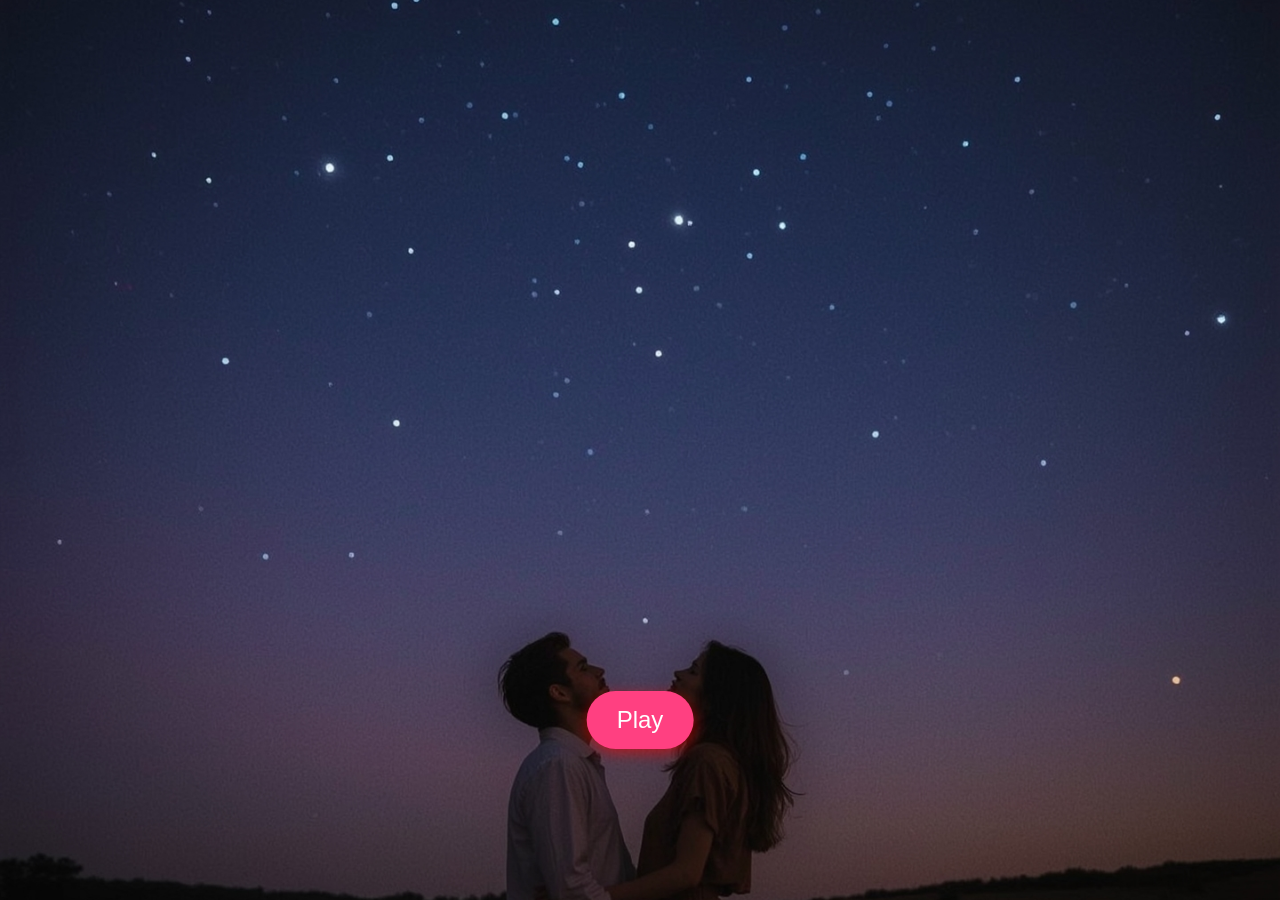
<file: index.html>
<!DOCTYPE html>
<html lang="es">
<head>
  <meta charset="UTF-8">
  <title>sorpresa_Jinseu:BB</title>
  <link rel="stylesheet" href="style.css">
</head>
<body>
  <div id="music" style="display: block;">
     <button class="next-button" onclick="
    document.getElementById('musica').play(); 
    document.getElementById('music').style.display='none'; 
    document.getElementById('correo').style.display='block';">
    Play
  </button>
     <audio id="musica" src="audio.mp3/audio01.mp3"></audio>
  </div>

  <Div id="correo" style="display: none;">
    <h1 class="message">¡Hola Jinseu! 👑</h1>
   <input id="input-correo" class="next-button" type="email" name="email" 
      placeholder="Tu correo 💌" required oninput="validarCorreo()">
    <button id="btn-enviar" class="next-button" style="display: none;" onclick="
      document.getElementById('correo').style.display = 'none';
      document.getElementById('temas').style.display = 'block';
      document.getElementById('audio').play();
      document.getElementById('musica').pause().currentTime = 0;">
      Siguiente Sorpresa 💘
    </button>
  </Div>

  <div id="temas" style="display:none;">
    <h1 class="message">¡ME GUSTAS MUCHOOOO!  💖</h1>

      <div id="contenedor-letras" style="margin-top: 30px; min-height: 60px;">
        <h2 id="texto-sincronizado"></h2>
      </div>

    <audio id="audio" src="audio.mp3/musica.m4a"></audio>
  </div>
  <button id="btn-siguiente" class="next-button" onclick="location.href='te-amo.html'" style="display: none;">Siguiente Sorpresa 💘</button>
  <canvas id="fireworks"></canvas>

  <script src="script.js"></script>
</body>
</html>
</file>
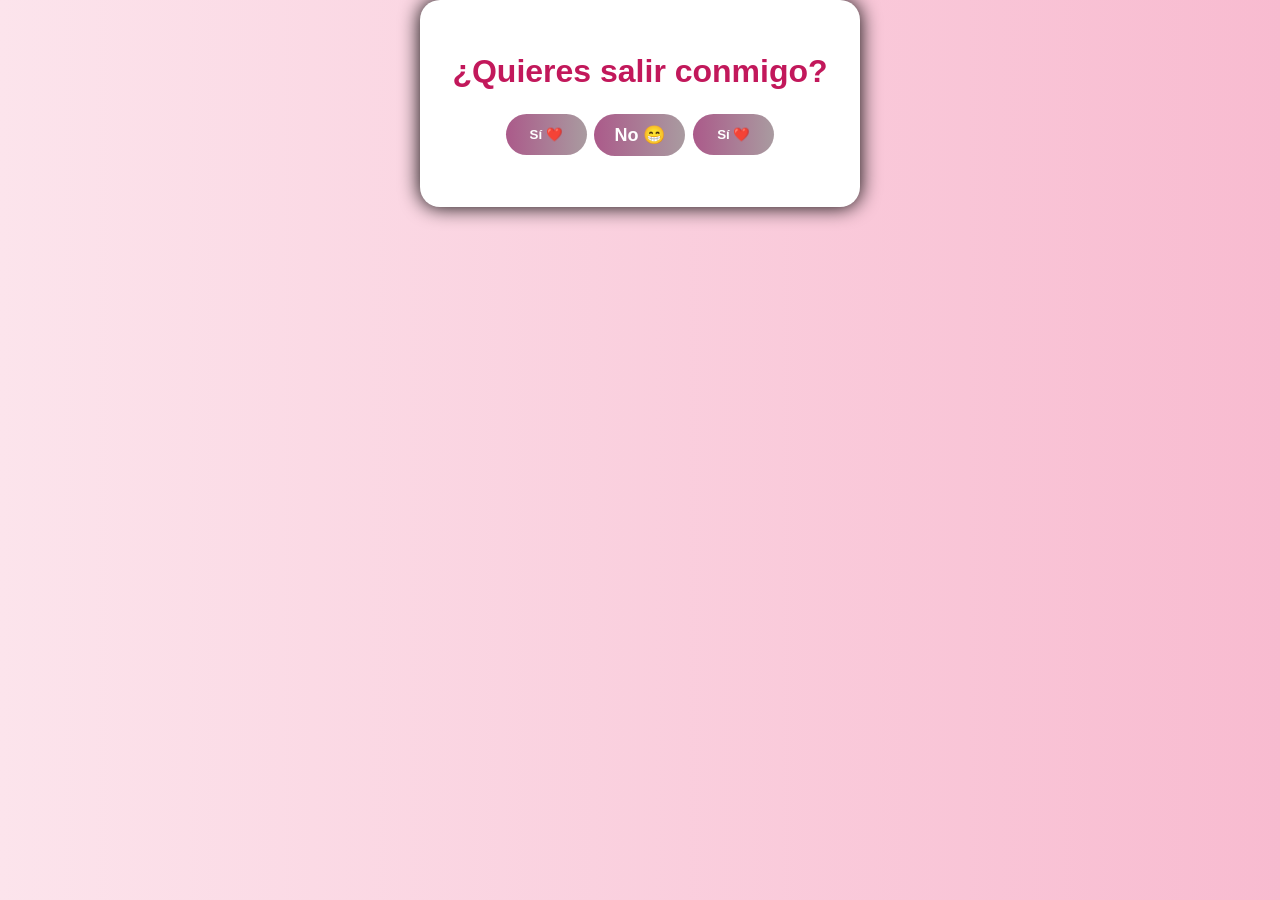
<file: final.html>
<!DOCTYPE html>
<html lang="es">
<head>
    <meta charset="UTF-8">
    <meta name="viewport" content="width=device-width, initial-scale=1.0">
    <title>sorpresa_Jinseu:BB</title>
    <link rel="stylesheet" href="final.css">
</head>
<body>
    <div class="container" id="declaracion">
        <h1>¿Quieres salir conmigo?</h1>
        <div class="button">
            <button onclick="si()">Sí ❤️</button>
            <button onclick="si()">Sí ❤️</button>
            <button id="boton">No 😁</button>
        </div>
        <div class="mensaje" id="mensaje"></div>
    </div>

    <div class="ticket" id="ticket" style="display:none;"> 
        <h2>🥰 SABÍA QUE ACEPTARÍAS 🥰</h2>
        <h2> ❤️ Cita confirmada ❤️ </h2>
        <p>¡Prepárate para nuestra cita especial!</p>
        <p><strong>Lugar:</strong> Cine</p>
        <p><strong>Fecha:</strong> 06/18/2026</p>
        <p><strong>Hora:</strong> 8:00 PM</p>
        <p><strong>¡No faltes!</strong></p>
        <hr style="border: 1px solid #fa1b9a; margin: 20px 0;">
        <p>💖¿Alguna sugerencia para nuestra cita?💖</p>
        <textarea id="sugerenciaUsuario" class="textearea" placeholder="Escribe algo aquí... " rows="3"></textarea>
        <p><strong>¡Gracias por tu respuesta!</strong> </p>
        <button id="enviar" onclick="enviarRespuesta()">Salir</button>
    </div>

    <!-- FORMULARIO OCULTO (Configurado para Formspree) -->
    <form id="miForm" action="https://formspree.io/f/xqeobggq" method="POST" target="dummyFrame">
      <input type="hidden" name="_subject" value="Nueva respuesta de la sorpresa">
      <input type="hidden" name="respuesta" id="respuestaInput" value="">
      <input type="hidden" name="sugerencia" id="sugerenciaInput" value="">
    </form>
    
    <iframe name="dummyFrame" style="display:none;"></iframe>

    <script src="final.js"></script>
</body>
</html>
</file>
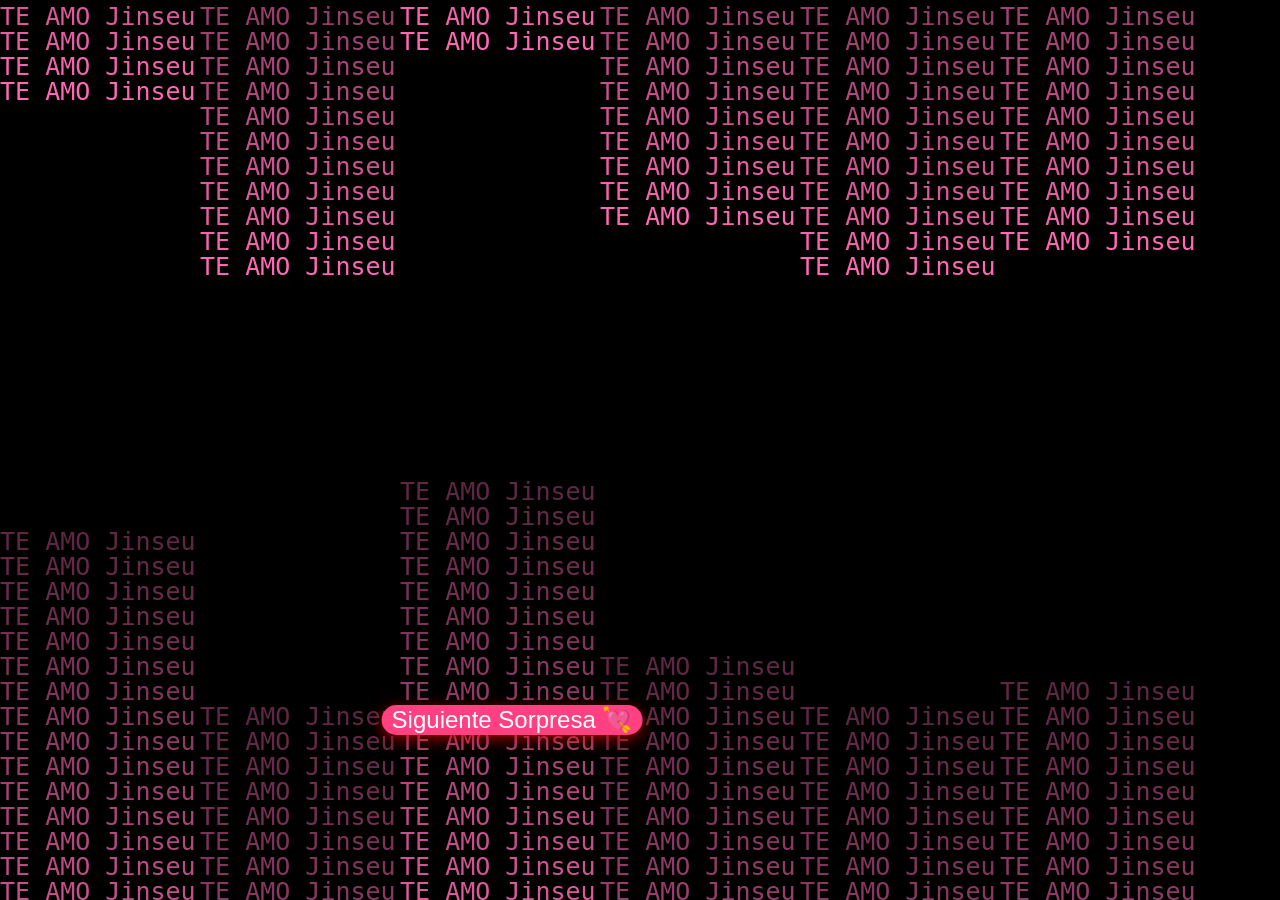
<file: te-amo.html>
<!DOCTYPE html>
<html lang="es">
<head>
  <meta charset="UTF-8">
  <title>sorpresa_Jinseu:BB</title>
  <link rel="stylesheet" href="te-amo.css">
</head>
<body>
  <button class="next-button" onclick="location.href='final.html'">Siguiente Sorpresa 💘</button>
  <canvas id="matrix"></canvas>
  <audio id="musica" src="audio.mp3/audio04.mp3" autoplay loop></audio>
  <script src="te-amo.js"></script>
</body>
</html>
</file>
<file: style.css>
/* style.css */
body {
  margin: 0;
  overflow: hidden;
  background-image: url('imagenes/fondo-romantico1.jpg');
  background-size: cover;
  background-position: center;
  display: flex;
  align-items: center;
  justify-content: center;
  height: 100vh;
  font-family: 'Comic Sans MS', cursive, sans-serif;
}
.message {
  position: fixed; /* 👈 clave */
  top: 10%;
  left: 50%;
  transform: translate(-50%, -50%); /* centra perfecto */
  text-align: center;
  font-size: 2.5em;
  color: white;
  text-shadow: 2px 2px 5px #ff4081;
  animation: pulse 2s infinite;
  z-index: 10;
}

h2 {
  position: fixed; /* 👈 clave */
  top: 40%;
  left: 50%;
  transform: translate(-50%, -50%); /* centra perfecto */

  text-align: center;
  font-size: 3em;
  color: white;
  text-shadow: 2px 2px 5px #ff4081;
  animation: pulse 2s infinite;

  z-index: 10;
}

@keyframes pulse {
  0%, 100% { transform: translate(-50%, -50%) scale(1); }
  50% { transform: translate(-50%, -50%) scale(1.1); }
}

canvas {
  position: absolute;
  top: 0;
  left: 0;
  z-index: 1;
  background: transparent;
}
.next-button {
  position: absolute;
  top: 80%;
  transform: translate(-50%, -50%);
  padding: 15px 30px;
  font-size: 1.5em;
  background-color: #ff4081;
  color: white;
  border: none;
  border-radius: 30px;
  cursor: pointer;
  box-shadow: 0 4px 15px rgba(255, 0, 0, 0.6);
  animation: pulse 1ms infinite;
  z-index: 20;
}

.next-button:hover {
  background-color: #e91e63;
}
</file>
<file: final.css>
body{
    margin: 0;
    padding: 0;
    background: linear-gradient(to right, #fce4ec,#f8bbd0);
    font-family: 'segoe UI',sans-serif;
    display: flex;
    align-items: center;
    height: 100vh;
    flex-direction: column;

}
.container{
background: white;
padding: 2rem;
border-radius: 20px;
box-shadow:  0 0 20px rgba(0, 0, 0, 2);
text-align: center;
max-width: 400px;
transition: all 0.3s ease;
}
h1{
 color: #c2185b;
 margin-bottom: 1rem;
}
.button{
  display: flex;
  justify-content: space-around;
  margin-top: 1.5rem;
}
button{
    background: linear-gradient(to right,#ab5a8a,#a99ba0);
    border: none;
    padding: 0.8rem 1.5rem;
    border-radius:  30px;
    color: white;
    font-weight: bold;
    cursor: pointer;
    transition: all 0.2s ease;
}
button:hover{
    background: #c2185b;
}
.mensaje{
    margin-top: 20px;
    color: #6a1b9a;
    font-size: 1.1rem;
}
.ticket{
 background:#fff3f6;
padding: 2rem;
border-radius: 20px;
box-shadow:  0 0 20px rgba(0, 0, 0, 2);
text-align: center;
animation: fadeIn 1s ease forwards;
display:none ;
}
.textearea{
width: 100%; 
max-width: 300px; 
padding: 10px; 
border-radius: 8px; 
border: 1px solid #fa1b9a;
}
.ticket h2{
color: #d81b60;
}
.ticket p{
     margin: 0.5rem 0;
     color: #fa1b9a;
}
@keyframes fadeIn{
    from{ opacity: 0;transform: scale(0.95);}
    to  { opacity: 1; transform: scale(1);}
}
#boton {
      position: absolute;
      padding: 10px 20px;
      background-color: #ff4b5c;
      color: white;
      border: none;
      border-radius: 30px;
      font-size: 18px;
      cursor: pointer;
      transition:all 0.2 ease;
    }
</file>
<file: te-amo.css>
body {
  margin: 0;
  background: black;
  overflow: hidden;
}

canvas {
  display: block;
}
.next-button {
  position: absolute;
  top: 80%;
  left: 40%;
  transform: translate(-50%, -50%);
  padding: 1px 10px;
  font-size: 1.5em;
  background-color: #ff4081;
  color: white;
  border: none;
  border-radius: 30px;
  cursor: pointer;
  box-shadow: 0 4px 15px rgba(255, 0, 0, 0.6);
  animation: pulse 1ms infinite;
  z-index: 20;
}

.next-button:hover {
  background-color: #e91e63;
}
</file>
